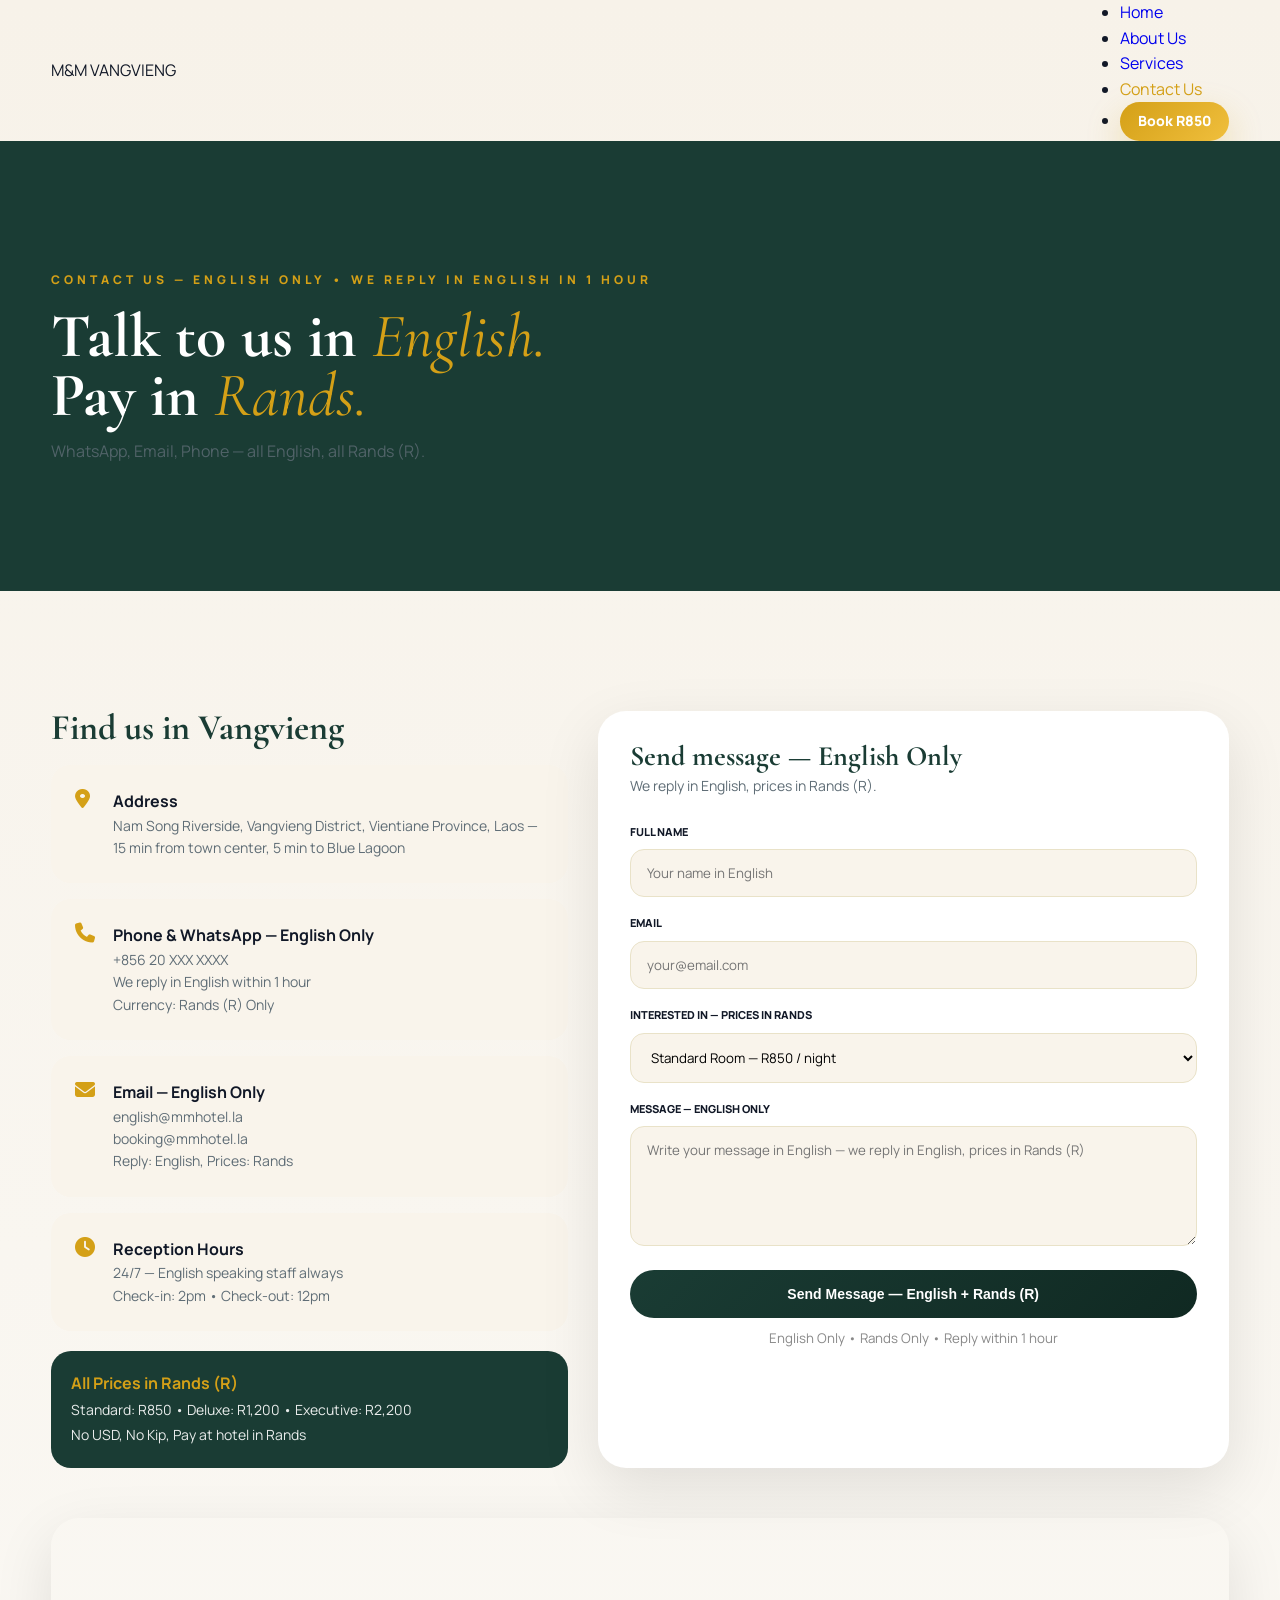
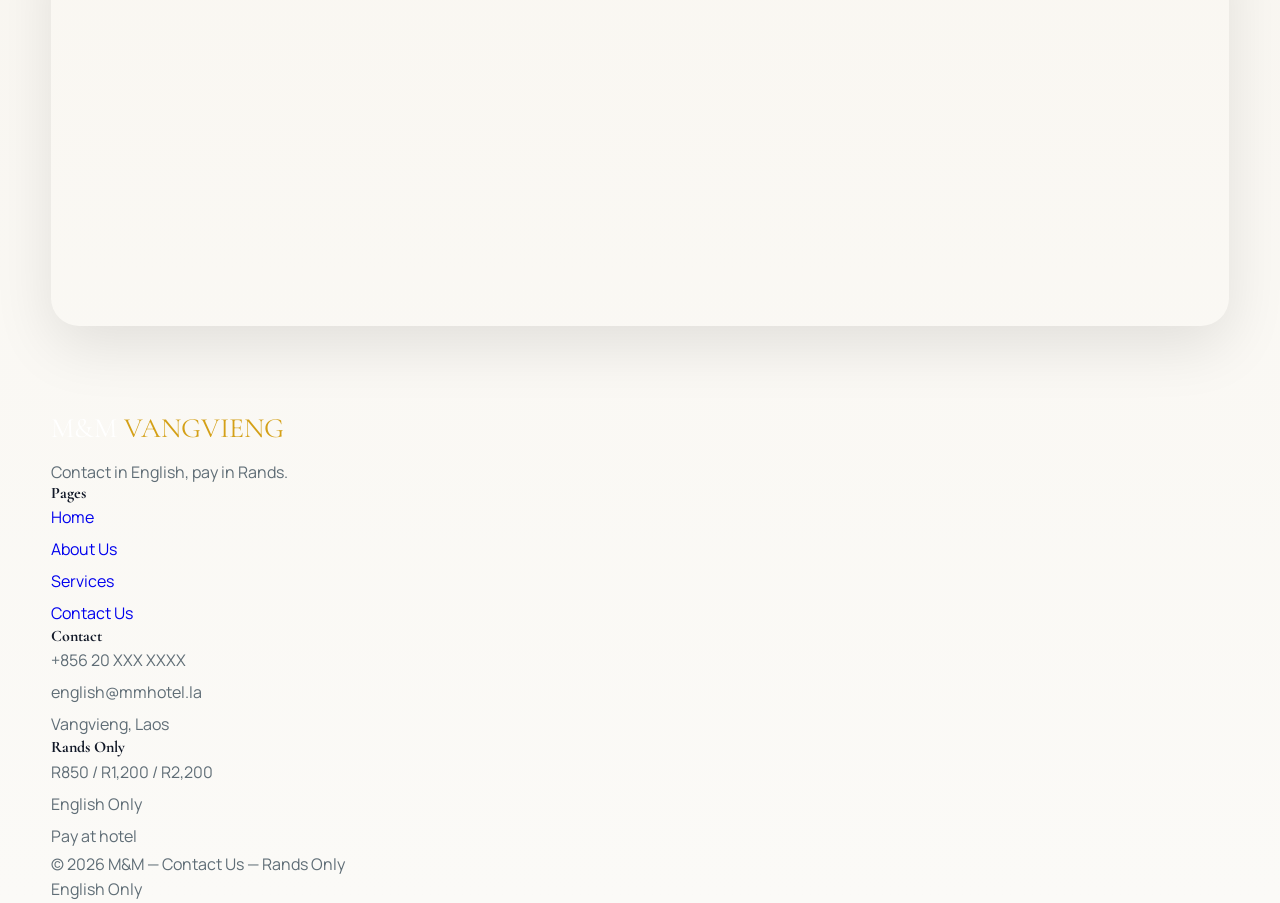
<file: Contact.html>
<!DOCTYPE html>
<html lang="en">
  <head>
    <meta charset="UTF-8" />
    <meta name="viewport" content="width=device-width, initial-scale=1.0" />
    <title>Contact Us — M&M Hotel Vangvieng | English Only • Rands Only</title>
    <link rel="stylesheet" href="stylesheet.css" />
    <link rel="stylesheet" href="https://cdnjs.cloudflare.com/ajax/libs/font-awesome/6.5.0/css/all.min.css" />
    <style>
      .page-hero {
        height: 50vh;
        min-height: 380px;
        position: relative;
        display: flex;
        align-items: center;
        background: var(--green);
      }

      .contact-grid {
        display: grid;
        grid-template-columns: 0.9fr 1.1fr;
        gap: 30px;
        margin-top: 40px;
      }

      .info-box {
        background: var(--sand);
        padding: 24px;
        border-radius: 20px;
        margin-bottom: 16px;
        display: flex;
        gap: 14px;
      }

      .info-box i {
        color: var(--gold);
        font-size: 20px;
        min-width: 24px;
      }

      .contact-form {
        background: #fff;
        padding: 32px;
        border-radius: 28px;
        box-shadow: 0 20px 60px rgba(0, 0, 0, 0.1);
      }

      .contact-form input,
      .contact-form textarea,
      .contact-form select {
        width: 100%;
        padding: 14px 16px;
        border-radius: 14px;
        border: 1.5px solid #e9e2c8;
        background: var(--sand);
        font-family: inherit;
        margin-top: 6px;
      }

      @media (max-width: 900px) {
        .contact-grid {
          grid-template-columns: 1fr;
        }
      }
    </style>
  </head>
  <body>
    <header id="hdr">
      <div class="container nav">
        <div class="logo">M&M <span>VANGVIENG</span></div>
        <nav>
          <ul>
            <li><a href="index.html">Home</a></li>
            <li><a href="about.html">About Us</a></li>
            <li><a href="services.html">Services</a></li>
            <li><a href="contact.html" style="color: var(--gold);">Contact Us</a></li>
            <li><a href="index.html#book" class="btn btn-gold" style="padding: 8px 18px;">Book R850</a></li>
          </ul>
        </nav>
        <button class="hamburger" id="openMenu" aria-label="Open menu"><i class="fas fa-bars"></i></button>
      </div>
    </header>

    <div class="mobile-menu" id="mobileMenu">
      <div class="top">
        <div class="logo" style="color: #fff;">M&M <span>VANGVIENG</span></div>
        <button class="close" id="closeMenu" aria-label="Close menu"><i class="fas fa-times"></i></button>
      </div>
      <a href="index.html">Home</a>
      <a href="about.html">About Us</a>
      <a href="services.html">Services</a>
      <a href="contact.html">Contact Us</a>
    </div>

    <section class="page-hero">
      <div class="container" style="color: #fff;">
        <span class="eyebrow" style="color: var(--gold);">CONTACT US — ENGLISH ONLY • WE REPLY IN ENGLISH IN 1 HOUR</span>
        <h1 style="font-size: clamp(36px, 5vw, 62px); line-height: 0.95;">
          Talk to us in <i style="color: var(--gold); font-weight: 400;">English.</i><br />
          Pay in <i style="color: var(--gold); font-weight: 400;">Rands.</i>
        </h1>
        <p style="margin-top: 14px; opacity: 0.8;">WhatsApp, Email, Phone — all English, all Rands (R).</p>
      </div>
    </section>

    <section class="container" style="padding: 80px 0;">
      <div class="contact-grid">
        <div>
          <h2 style="font-size: 36px; color: var(--green); margin-bottom: 20px;">Find us in Vangvieng</h2>

          <div class="info-box">
            <i class="fas fa-map-marker-alt"></i>
            <div>
              <strong>Address</strong><br />
              <p style="color: var(--gray); font-size: 14px;">Nam Song Riverside, Vangvieng District, Vientiane Province, Laos — 15 min from town center, 5 min to Blue Lagoon</p>
            </div>
          </div>

          <div class="info-box">
            <i class="fas fa-phone"></i>
            <div>
              <strong>Phone & WhatsApp — English Only</strong><br />
              <p style="color: var(--gray); font-size: 14px;">+856 20 XXX XXXX<br />We reply in English within 1 hour<br />Currency: Rands (R) Only</p>
            </div>
          </div>

          <div class="info-box">
            <i class="fas fa-envelope"></i>
            <div>
              <strong>Email — English Only</strong><br />
              <p style="color: var(--gray); font-size: 14px;">english@mmhotel.la<br />booking@mmhotel.la<br />Reply: English, Prices: Rands</p>
            </div>
          </div>

          <div class="info-box">
            <i class="fas fa-clock"></i>
            <div>
              <strong>Reception Hours</strong><br />
              <p style="color: var(--gray); font-size: 14px;">24/7 — English speaking staff always<br />Check-in: 2pm • Check-out: 12pm</p>
            </div>
          </div>

          <div style="background: var(--green); color: #fff; padding: 20px; border-radius: 20px; margin-top: 20px;">
            <strong style="color: var(--gold);">All Prices in Rands (R)</strong><br />
            <span style="font-size: 14px; opacity: 0.9;">Standard: R850 • Deluxe: R1,200 • Executive: R2,200<br />No USD, No Kip, Pay at hotel in Rands</span>
          </div>
        </div>

        <div class="contact-form">
          <h3 style="font-size: 28px; color: var(--green); margin-bottom: 6px;">Send message — English Only</h3>
          <p style="color: var(--gray); font-size: 14px; margin-bottom: 20px;">We reply in English, prices in Rands (R).</p>

          <label style="font-size: 11px; font-weight: 800;">FULL NAME</label>
          <input type="text" id="cname" placeholder="Your name in English" required style="margin-bottom: 12px;" />

          <label style="font-size: 11px; font-weight: 800;">EMAIL</label>
          <input type="email" id="cemail" placeholder="your@email.com" required style="margin-bottom: 12px;" />

          <label style="font-size: 11px; font-weight: 800;">INTERESTED IN — PRICES IN RANDS</label>
          <select id="ctype" style="margin-bottom: 12px;">
            <option>Standard Room — R850 / night</option>
            <option>Deluxe Room — R1,200 / night</option>
            <option>Executive Suite — R2,200 / night</option>
            <option>Balloon — R950</option>
            <option>Kayak — R280</option>
            <option>General Question</option>
          </select>

          <label style="font-size: 11px; font-weight: 800;">MESSAGE — ENGLISH ONLY</label>
          <textarea id="cmsg" rows="5" placeholder="Write your message in English — we reply in English, prices in Rands (R)" required></textarea>

          <button class="btn btn-green" style="width: 100%; margin-top: 16px; padding: 16px;" onclick="sendMsg()">Send Message — English + Rands (R)</button>
          <small style="display: block; text-align: center; margin-top: 10px; color: #888;">English Only • Rands Only • Reply within 1 hour</small>
        </div>
      </div>

      <div style="margin-top: 50px; border-radius: 28px; overflow: hidden; box-shadow: 0 20px 60px rgba(0,0,0,.1);">
        <iframe
          src="https://www.google.com/maps/embed?pb=!1m18!1m12!1m3!1d3874.38!2d102.44!3d18.93!2m3!1f0!2f0!3f0!3m2!1i1024!2i768!4f13.1!3m3!1m2!1s0x31247c2f3b8c0001%3A0x7c5a5b5a5a5a5a5a!2sVangvieng%2C%20Laos!5e0!3m2!1sen!2sza!4v1694857200000"
          width="100%"
          height="400"
          style="border: 0;"
          allowfullscreen=""
          loading="lazy"
          title="M&M Hotel location map"
        ></iframe>
      </div>
    </section>

    <footer>
      <div class="container f-grid">
        <div>
          <div style="font-family: 'Cormorant Garamond'; font-size: 28px; color: #fff;">M&M <span style="color: var(--gold);">VANGVIENG</span></div>
          <p style="margin-top: 10px;">Contact in English, pay in Rands.</p>
        </div>
        <div>
          <h4>Pages</h4>
          <p style="line-height: 2;"><a href="index.html">Home</a><br /><a href="about.html">About Us</a><br /><a href="services.html">Services</a><br /><a href="contact.html">Contact Us</a></p>
        </div>
        <div>
          <h4>Contact</h4>
          <p style="line-height: 2;">+856 20 XXX XXXX<br />english@mmhotel.la<br />Vangvieng, Laos</p>
        </div>
        <div>
          <h4>Rands Only</h4>
          <p style="line-height: 2;">R850 / R1,200 / R2,200<br />English Only<br />Pay at hotel</p>
        </div>
      </div>
      <div class="container f-bottom"><p>© 2026 M&M — Contact Us — Rands Only</p><p>English Only</p></div>
    </footer>

    <script>
      const openMenu = document.getElementById('openMenu');
      const closeMenu = document.getElementById('closeMenu');
      const mobileMenu = document.getElementById('mobileMenu');
      const hdr = document.getElementById('hdr');

      if (openMenu) {
        openMenu.addEventListener('click', () => mobileMenu.classList.add('active'));
      }

      if (closeMenu) {
        closeMenu.addEventListener('click', () => mobileMenu.classList.remove('active'));
      }

      if (hdr) {
        window.addEventListener('scroll', () => {
          hdr.classList.toggle('scrolled', window.scrollY > 30);
        });
      }

      function sendMsg() {
        const name = document.getElementById('cname').value.trim();
        const email = document.getElementById('cemail').value.trim();
        const type = document.getElementById('ctype').value;
        const message = document.getElementById('cmsg').value.trim();

        if (!name) return alert('Please enter your name in English');
        if (!email) return alert('Please enter your email');
        if (!message) return alert('Please write a message');

        alert(
          'Thank you ' + name + '!\n\n' +
          'Your inquiry: ' + type + '\n' +
          'We will reply in English within 1 hour. Prices in Rands (R).\n\n' +
          'Email: ' + email
        );
      }
    </script>
  </body>
</html>
</file>
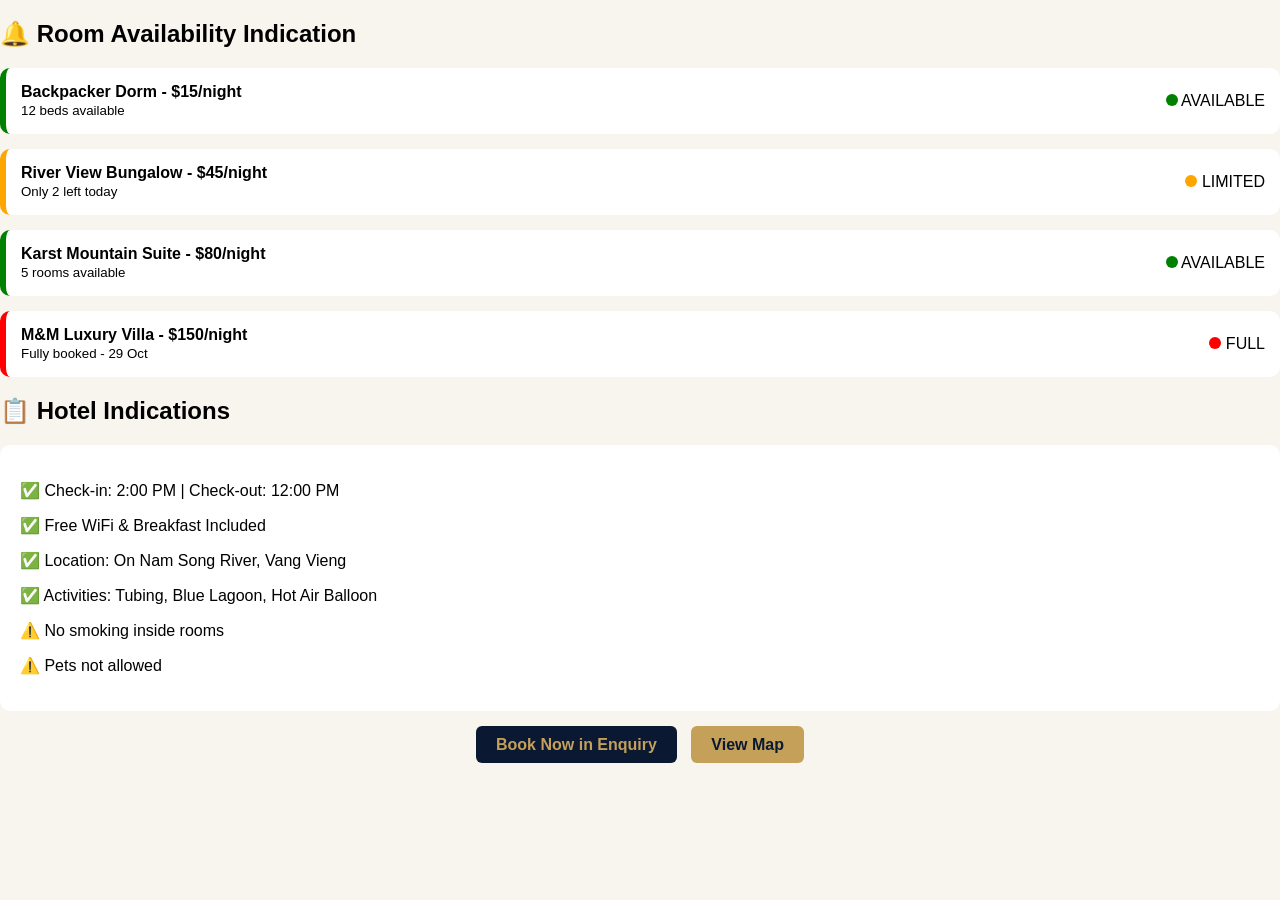
<file: Indication page.html>
<!DOCTYPE html>
<html lang="en">
<head>
<meta charset="UTF-8">
<meta name="viewport" content="width=device-width, initial-scale=1.0">
<title>M&M Hotel - Indication Page</title>
<style>
  body { margin:0; font-family:Arial; background:#f8f5ef; }
  header { background:#0a1931; color:#c5a059; padding:20px; text-align:center; }
  nav { background:white; padding:12px; text-align:center; border-bottom:2px solid #c5a059; position:sticky; top:0; }
  nav a { margin:0 12px; text-decoration:none; color:#0a1931; font-weight:bold; }
  .container { max-width:800px; margin:auto; padding:20px; }
  .indicator { background:white; padding:15px; border-radius:10px; margin:15px 0; display:flex; justify-content:space-between; align-items:center; border-left:6px solid #c5a059; }
  .available { border-left-color:green; }
  .limited { border-left-color:orange; }
  .full { border-left-color:red; }
  .dot { width:12px; height:12px; border-radius:50%; display:inline-block; }
  .green { background:green; } .orange { background:orange; } .red { background:red; }
  a.btn { background:#0a1931; color:#c5a059; padding:10px 20px; text-decoration:none; border-radius:6px; font-weight:bold; }
</style>
</head>
<body>


  <h2>🔔 Room Availability Indication</h2>

  <div class="indicator available">
    <div>
      <b>Backpacker Dorm - $15/night</b><br>
      <small>12 beds available</small>
    </div>
    <div><span class="dot green"></span> AVAILABLE</div>
  </div>

  <div class="indicator limited">
    <div>
      <b>River View Bungalow - $45/night</b><br>
      <small>Only 2 left today</small>
    </div>
    <div><span class="dot orange"></span> LIMITED</div>
  </div>

  <div class="indicator available">
    <div>
      <b>Karst Mountain Suite - $80/night</b><br>
      <small>5 rooms available</small>
    </div>
    <div><span class="dot green"></span> AVAILABLE</div>
  </div>

  <div class="indicator full">
    <div>
      <b>M&M Luxury Villa - $150/night</b><br>
      <small>Fully booked - 29 Oct</small>
    </div>
    <div><span class="dot red"></span> FULL</div>
  </div>

  <h2>📋 Hotel Indications</h2>
  <div style="background:white; padding:20px; border-radius:10px;">
    <p>✅ Check-in: 2:00 PM | Check-out: 12:00 PM</p>
    <p>✅ Free WiFi & Breakfast Included</p>
    <p>✅ Location: On Nam Song River, Vang Vieng</p>
    <p>✅ Activities: Tubing, Blue Lagoon, Hot Air Balloon</p>
    <p>⚠️ No smoking inside rooms</p>
    <p>⚠️ Pets not allowed</p>
  </div>

  <p style="text-align:center; margin-top:25px;">
    <a class="btn" href="index.html#enquiry">Book Now in Enquiry</a>
    <a class="btn" href="index.html#map-section" style="background:#c5a059; color:#0a1931; margin-left:10px;">View Map</a>
  </p>

</div>

</body>
</html>
</file>
<file: stylesheet.css>
/* ============================================
   M&M HOTEL VANGVIENG - RESPONSIVE STYLESHEET
   Currency: Rands (R) | Language: English Only
   ============================================ */

@import url('https://fonts.googleapis.com/css2?family=Cormorant+Garamond:wght@500;700&family=Manrope:wght@400;500;600;700;800&display=swap');

:root {
  --green: #1a3c34;
  --green-deep: #102922;
  --gold: #d4a017;
  --gold-soft: #f3d98d;
  --sand: #f9f4eb;
  --ink: #111827;
  --gray: #5f6d76;
  --white: #fff;
  --shadow: 0 20px 50px rgba(17, 24, 39, 0.12);
  --radius: 26px;
}

* {
  margin: 0;
  padding: 0;
  box-sizing: border-box;
}

html {
  scroll-behavior: smooth;
  -webkit-text-size-adjust: 100%;
}

body {
  font-family: 'Manrope', sans-serif;
  background: linear-gradient(180deg, #f7f2e9 0%, #fbfaf7 100%);
  color: var(--ink);
  line-height: 1.6;
  overflow-x: hidden;
}

img {
  width: 100%;
  display: block;
}

a {
  text-decoration: none;
}

h1, h2, h3, h4 {
  font-family: 'Cormorant Garamond', serif;
  line-height: 0.95;
}

p {
  color: var(--gray);
}

.container {
  width: min(92%, 1280px);
  margin: 0 auto;
}

/* Buttons */
.btn {
  display: inline-flex;
  align-items: center;
  justify-content: center;
  gap: 8px;
  padding: 14px 28px;
  border-radius: 999px;
  font-weight: 800;
  font-size: 14px;
  transition: 0.25s ease;
  cursor: pointer;
  border: none;
}

.btn:hover {
  transform: translateY(-2px);
}

.btn-gold {
  background: linear-gradient(135deg, var(--gold), #f0bf3d);
  color: #fff;
  box-shadow: 0 15px 35px rgba(212, 160, 23, 0.28);
}

.btn-green {
  background: linear-gradient(135deg, var(--green), var(--green-deep));
  color: #fff;
}

.btn-outline {
  background: transparent;
  border: 2px solid rgba(255, 255, 255, 0.8);
  color: #fff;
}

.btn-outline:hover {
  background: rgba(255, 255, 255, 0.15);
}

/* Header */
.site-header {
  position: fixed;
  top: 0;
  left: 0;
  width: 100%;
  z-index: 100;
  padding: 18px 0;
  transition: 0.35s ease;
}

.site-header.scrolled {
  background: rgba(249, 244, 235, 0.82);
  backdrop-filter: blur(18px);
  -webkit-backdrop-filter: blur(18px);
  box-shadow: 0 10px 35px rgba(0, 0, 0, 0.08);
  padding: 12px 0;
}

.nav {
  display: flex;
  justify-content: space-between;
  align-items: center;
}

.brand {
  display: inline-block;
  border: 3px solid rgba(212, 160, 23, 0.95);
  border-radius: 50%;
  width: 120px;
  height: 120px;
  display: flex;
  flex-direction: column;
  justify-content: center;
  align-items: center;
  background: rgba(255, 255, 255, 0.9);
  box-shadow: 0 12px 30px rgba(17, 24, 39, 0.1);
}

.brand-mark {
  font-size: 44px;
  font-weight: 800;
  color: var(--gold);
  font-family: 'Cormorant Garamond', serif;
  line-height: 1;
}

.brand-mark span {
  font-size: 20px;
  margin: 0 4px;
}

.brand-tag {
  font-size: 12px;
  letter-spacing: 6px;
  color: var(--green);
  font-weight: 800;
  margin-top: 8px;
}

.main-nav ul {
  display: flex;
  list-style: none;
  gap: 26px;
  align-items: center;
}

.main-nav a {
  color: var(--white);
  font-size: 12px;
  letter-spacing: 1.8px;
  text-transform: uppercase;
  font-weight: 700;
  transition: 0.2s ease;
}

.site-header.scrolled .main-nav a {
  color: var(--ink);
}

.main-nav a:hover {
  color: var(--gold-soft);
}

.hamburger {
  display: none;
  border: none;
  background: transparent;
  color: #fff;
  font-size: 26px;
  cursor: pointer;
}

.site-header.scrolled .hamburger {
  color: var(--green);
}

/* Mobile menu */
.mobile-menu {
  position: fixed;
  inset: 0;
  background: linear-gradient(180deg, rgba(26, 60, 52, 0.98), rgba(16, 41, 34, 0.98));
  z-index: 200;
  display: none;
  flex-direction: column;
  padding: 30px 24px;
}

.mobile-menu.active {
  display: flex;
}

.mobile-menu .top {
  display: flex;
  justify-content: space-between;
  align-items: center;
  margin-bottom: 40px;
}

.mobile-menu .logo {
  font-family: 'Cormorant Garamond', serif;
  font-size: 32px;
  color: #fff;
  font-weight: 700;
}

.mobile-menu .logo span {
  color: var(--gold);
}

.mobile-menu .close {
  background: none;
  border: none;
  color: #fff;
  font-size: 28px;
  cursor: pointer;
}

.mobile-menu a {
  display: block;
  color: #fff;
  text-decoration: none;
  font-size: 28px;
  font-family: 'Cormorant Garamond', serif;
  padding: 12px 0;
  border-bottom: 1px solid rgba(255, 255, 255, 0.12);
}

.mobile-menu p {
  color: rgba(255, 255, 255, 0.7);
  margin-top: 36px;
  font-size: 14px;
  line-height: 1.9;
}

/* Hero */
.hero {
  position: relative;
  min-height: 100vh;
  display: flex;
  align-items: center;
  overflow: hidden;
}

.hero-bg {
  position: absolute;
  inset: 0;
  background: url('https://images.unsplash.com/photo-1552465011-b4e21bf6e79a?q=80&w=2000') center/cover no-repeat;
  transform: scale(1.08);
  animation: zoom 20s ease-in-out infinite alternate;
}

.hero::after {
  content: '';
  position: absolute;
  inset: 0;
  background: linear-gradient(90deg, rgba(11, 18, 19, 0.82), rgba(12, 18, 20, 0.35) 70%);
}

.hero-content {
  position: relative;
  z-index: 2;
  color: var(--white);
  max-width: 760px;
  padding-top: 80px;
}

.eyebrow {
  display: inline-block;
  margin-bottom: 18px;
  color: var(--gold-soft);
  font-size: 12px;
  font-weight: 800;
  letter-spacing: 4px;
  text-transform: uppercase;
}

.hero-content h1 {
  font-size: clamp(42px, 6vw, 84px);
  line-height: 0.9;
  color: #fff;
  margin-bottom: 18px;
}

.hero-content h1 i {
  color: var(--gold-soft);
  font-style: italic;
  font-weight: 500;
}

.hero-content p {
  max-width: 640px;
  font-size: clamp(15px, 1.8vw, 20px);
  line-height: 1.7;
  color: rgba(255, 255, 255, 0.88);
}

.hero-cta {
  display: flex;
  flex-wrap: wrap;
  gap: 14px;
  margin-top: 28px;
}

.trust {
  display: flex;
  flex-wrap: wrap;
  gap: 12px;
  margin-top: 28px;
}

.trust span {
  background: rgba(255, 255, 255, 0.08);
  border: 1px solid rgba(255, 255, 255, 0.12);
  border-radius: 999px;
  padding: 9px 14px;
  color: #fff;
  font-size: 12px;
  font-weight: 700;
}

.trust i {
  color: var(--gold-soft);
  margin-right: 8px;
}

/* New Experience Section */
.hero-floating-card {
  display: flex;
  flex-wrap: wrap;
  gap: 12px;
  margin-top: 30px;
}

.hero-floating-card > div {
  flex: 1;
  min-width: 170px;
  background: rgba(255, 255, 255, 0.09);
  border: 1px solid rgba(255, 255, 255, 0.18);
  border-radius: 18px;
  padding: 16px 18px;
  backdrop-filter: blur(10px);
}

.hero-floating-card strong {
  display: block;
  color: #fff;
  font-size: 18px;
  margin-bottom: 6px;
}

.hero-floating-card small {
  color: rgba(255, 255, 255, 0.78);
  font-size: 12px;
}

/* Sections */
section {
  padding: 90px 0;
}

.head {
  text-align: center;
  max-width: 760px;
  margin: 0 auto 46px;
}

.head .eyebrow {
  color: var(--gold);
}

.head h2 {
  font-size: clamp(32px, 4vw, 58px);
  color: var(--green);
  line-height: 0.9;
}

/* About */
.about {
  display: grid;
  grid-template-columns: 1.05fr 0.95fr;
  gap: 50px;
  align-items: center;
}

.about h2 {
  font-size: clamp(40px, 5vw, 72px);
  color: var(--green);
  line-height: 0.9;
}

.about h2 i {
  color: var(--gold);
  font-style: italic;
  font-weight: 500;
}

.about p {
  margin-top: 14px;
  font-size: 17px;
}

.stats {
  display: grid;
  grid-template-columns: repeat(3, minmax(0, 1fr));
  gap: 14px;
  margin-top: 26px;
}

.stat {
  background: linear-gradient(180deg, rgba(255,255,255,0.8), rgba(249,244,235,0.9));
  border-radius: 18px;
  padding: 22px 16px;
  text-align: center;
  box-shadow: 0 14px 32px rgba(17, 24, 39, 0.06);
}

.stat strong {
  display: block;
  color: var(--green);
  font-size: clamp(24px, 3vw, 36px);
  font-family: 'Manrope', sans-serif;
}

.stat small {
  color: var(--gray);
  font-size: 12px;
  letter-spacing: 1.4px;
  text-transform: uppercase;
}

.about-img {
  height: 560px;
  overflow: hidden;
  border-radius: 28px;
  box-shadow: var(--shadow);
}

.about-img img {
  width: 100%;
  height: 100%;
  object-fit: cover;
}

/* Rooms */
.room-grid {
  display: grid;
  grid-template-columns: repeat(3, minmax(0, 1fr));
  gap: 24px;
}

.room {
  position: relative;
  background: #fff;
  border-radius: 28px;
  overflow: hidden;
  box-shadow: var(--shadow);
  transition: 0.35s ease;
}

.room:hover {
  transform: translateY(-10px);
}

.room img {
  height: 290px;
  object-fit: cover;
}

.badge {
  position: absolute;
  top: 18px;
  left: 16px;
  right: 16px;
  display: flex;
  justify-content: space-between;
  align-items: center;
  gap: 6px;
}

.badge span {
  background: rgba(255, 255, 255, 0.95);
  color: var(--green);
  border-radius: 999px;
  padding: 8px 12px;
  font-size: 11px;
  font-weight: 800;
  letter-spacing: 0.5px;
}

.badge .rand {
  background: linear-gradient(135deg, var(--gold), #f0bf3d);
  color: #fff;
}

.badge .popular {
  background: var(--green);
  color: #fff;
}

.body {
  padding: 20px;
}

.body h3 {
  font-size: 36px;
  color: var(--green);
}

.body p {
  margin: 10px 0 14px;
  font-size: 15px;
}

.tags {
  display: flex;
  flex-wrap: wrap;
  gap: 8px;
  margin-bottom: 18px;
}

.tags span {
  background: #f7f1e5;
  color: var(--green);
  border-radius: 999px;
  padding: 7px 10px;
  font-size: 11px;
  font-weight: 700;
}

.foot {
  display: flex;
  justify-content: space-between;
  align-items: center;
  border-top: 1px solid #efe9dc;
  padding-top: 14px;
  gap: 12px;
}

.foot strong {
  color: var(--green);
  font-size: 16px;
}

.foot .btn {
  padding: 10px 18px;
  font-size: 12px;
}

/* Amenities */
.amenities {
  background: linear-gradient(135deg, #1a3c34, #0d271f);
  color: #fff;
  border-radius: 38px;
  margin: 18px auto;
  width: min(96%, 1280px);
}

.amenities .head {
  margin-bottom: 24px;
}

.amenities .head h2 {
  color: #fff;
}

.amen-grid {
  display: grid;
  grid-template-columns: repeat(4, minmax(0, 1fr));
  gap: 20px;
}

.amen-card {
  background: rgba(255, 255, 255, 0.06);
  border: 1px solid rgba(255, 255, 255, 0.12);
  border-radius: 24px;
  overflow: hidden;
  box-shadow: 0 14px 30px rgba(0, 0, 0, 0.12);
  transition: 0.3s ease;
}

.amen-card:hover {
  transform: translateY(-8px);
}

.amen-card img {
  height: 220px;
  object-fit: cover;
}

.amen-body {
  padding: 22px 18px 20px;
  text-align: center;
}

.amen-body i {
  display: block;
  font-size: 32px;
  color: var(--gold-soft);
  margin-bottom: 10px;
}

.amen-body h4 {
  color: #fff;
  font-size: 34px;
  margin-bottom: 8px;
}

.amen-body p {
  color: rgba(255, 255, 255, 0.78);
  font-size: 13px;
  letter-spacing: 0.8px;
  line-height: 1.6;
  text-transform: none;
}

@media (max-width: 1100px) {
  .room-grid, .act-grid, .amen-grid {
    grid-template-columns: repeat(2, minmax(0, 1fr));
  }

  .feature-grid {
    grid-template-columns: repeat(2, minmax(0, 1fr));
  }
}

@media (max-width: 768px) {
  .main-nav {
    display: none;
  }

  .hamburger {
    display: block;
  }

  .hero {
    min-height: 88vh;
  }

  .hero-content {
    padding-top: 110px;
  }

  .hero-cta {
    flex-direction: column;
    align-items: flex-start;
  }

  .hero-cta .btn {
    width: 100%;
  }

  .stats, .room-grid, .act-grid, .amen-grid, .f-grid, .date-grid {
    grid-template-columns: 1fr;
  }

  .summary {
    grid-template-columns: 1fr;
  }

  .book-wrap {
    padding: 20px;
  }

  .book-wrap img {
    min-height: 260px;
  }

  .amen-grid {
    grid-template-columns: 1fr;
  }

  .feature-grid {
    grid-template-columns: 1fr;
  }
}

@media (max-width: 480px) {
  .container {
    width: 94%;
  }

  .brand {
    width: 100px;
    height: 100px;
  }

  .brand-mark {
    font-size: 38px;
  }

  .hero-content h1 {
    font-size: 42px;
  }

  .about h2, .head h2, .book-wrap h2 {
    font-size: 36px;
  }

  .room img, .act img {
    height: 220px;
  }

  .amen {
    padding: 22px 16px;
  }

  footer {
    border-radius: 26px 26px 0 0;
  }
}

@media (max-width: 360px) {
  .trust {
    flex-direction: column;
    align-items: flex-start;
  }

  .btn {
    width: 100%;
  }
}

@keyframes zoom {
  0% { transform: scale(1); }
  100% { transform: scale(1.12); }
}
</file>
